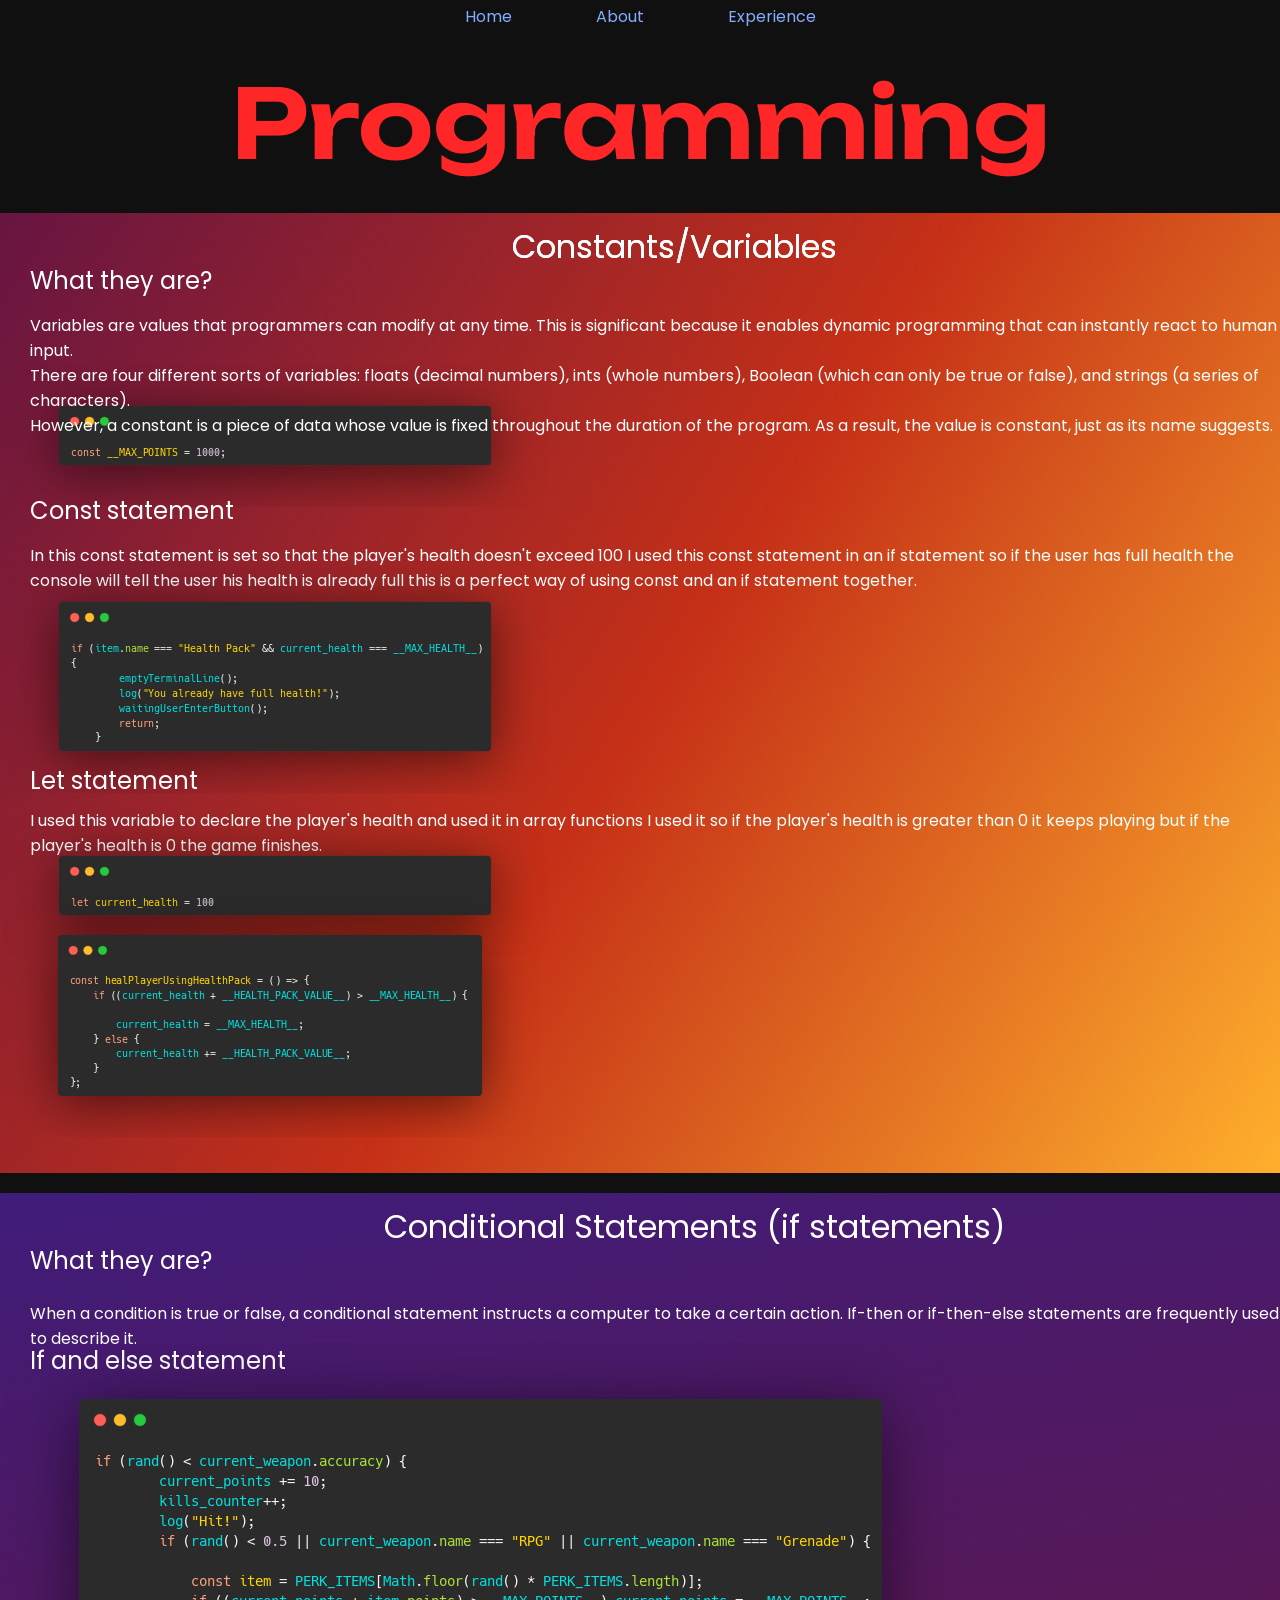
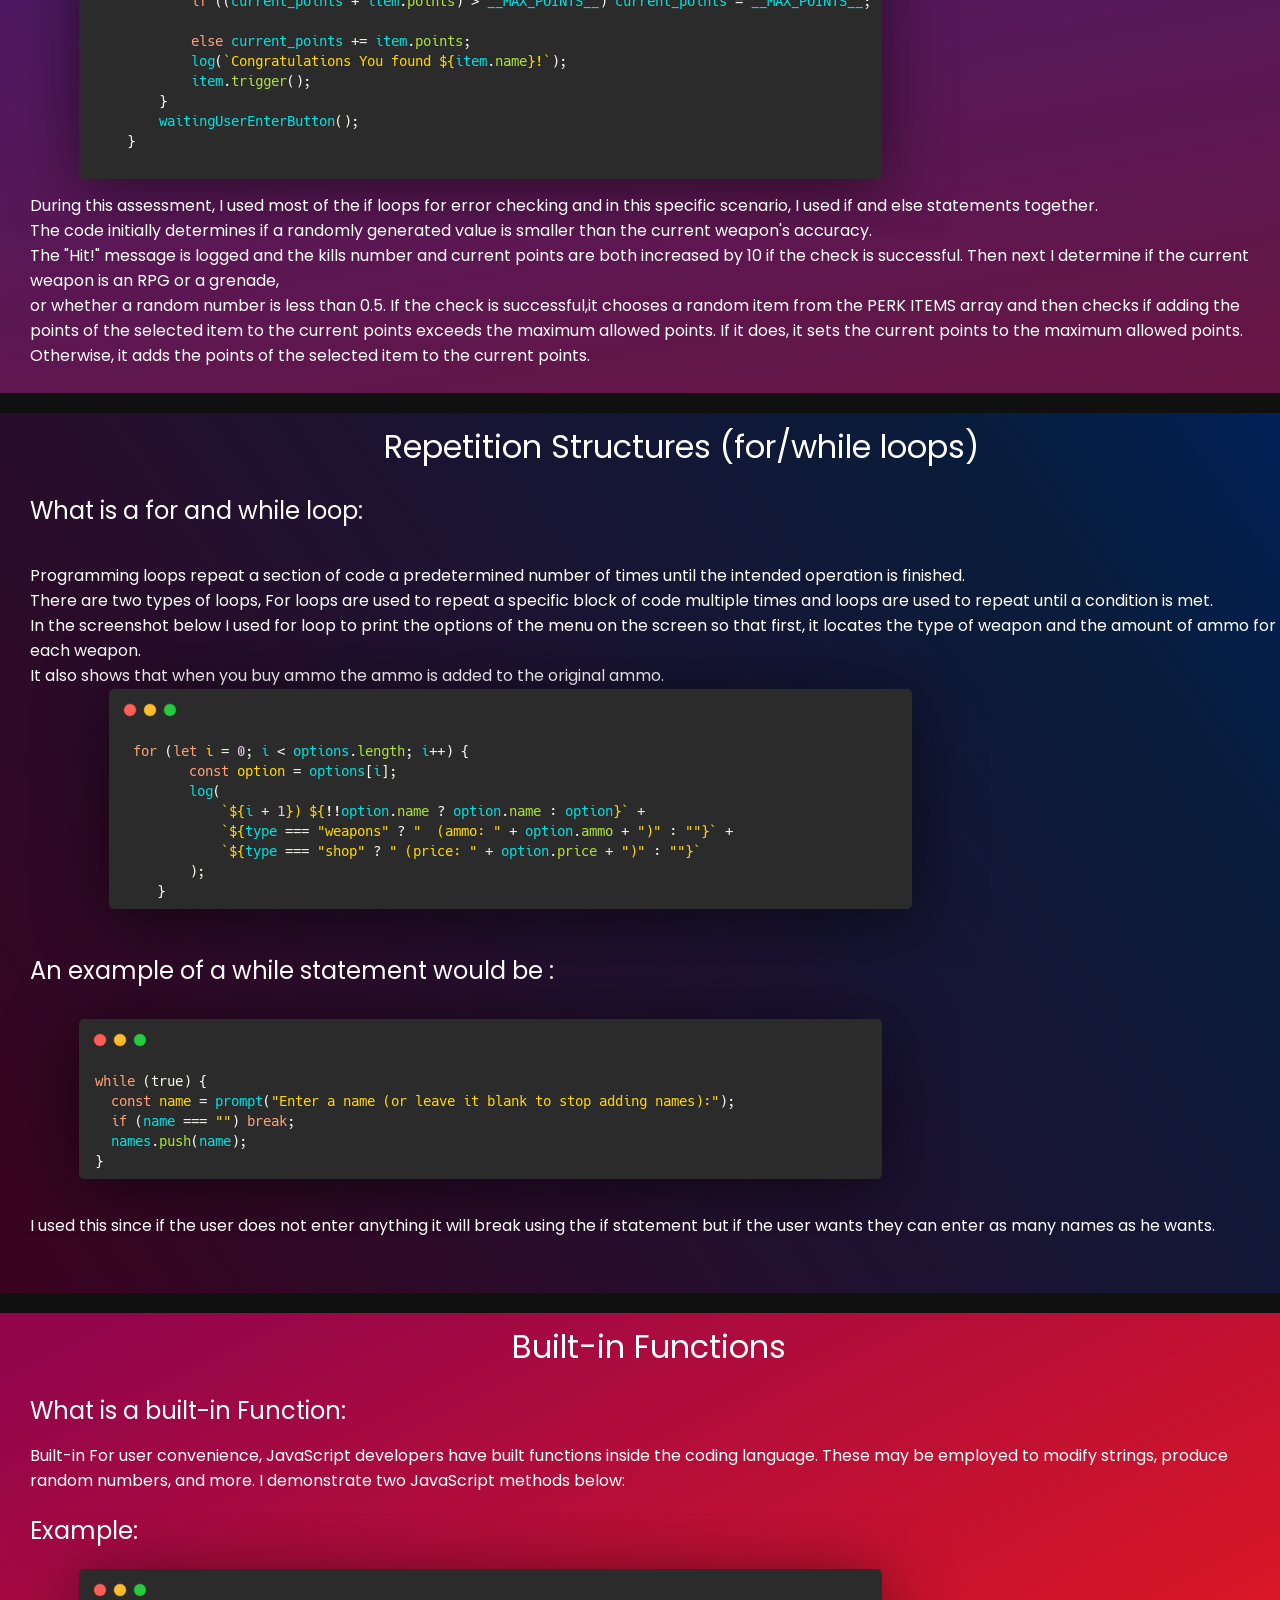
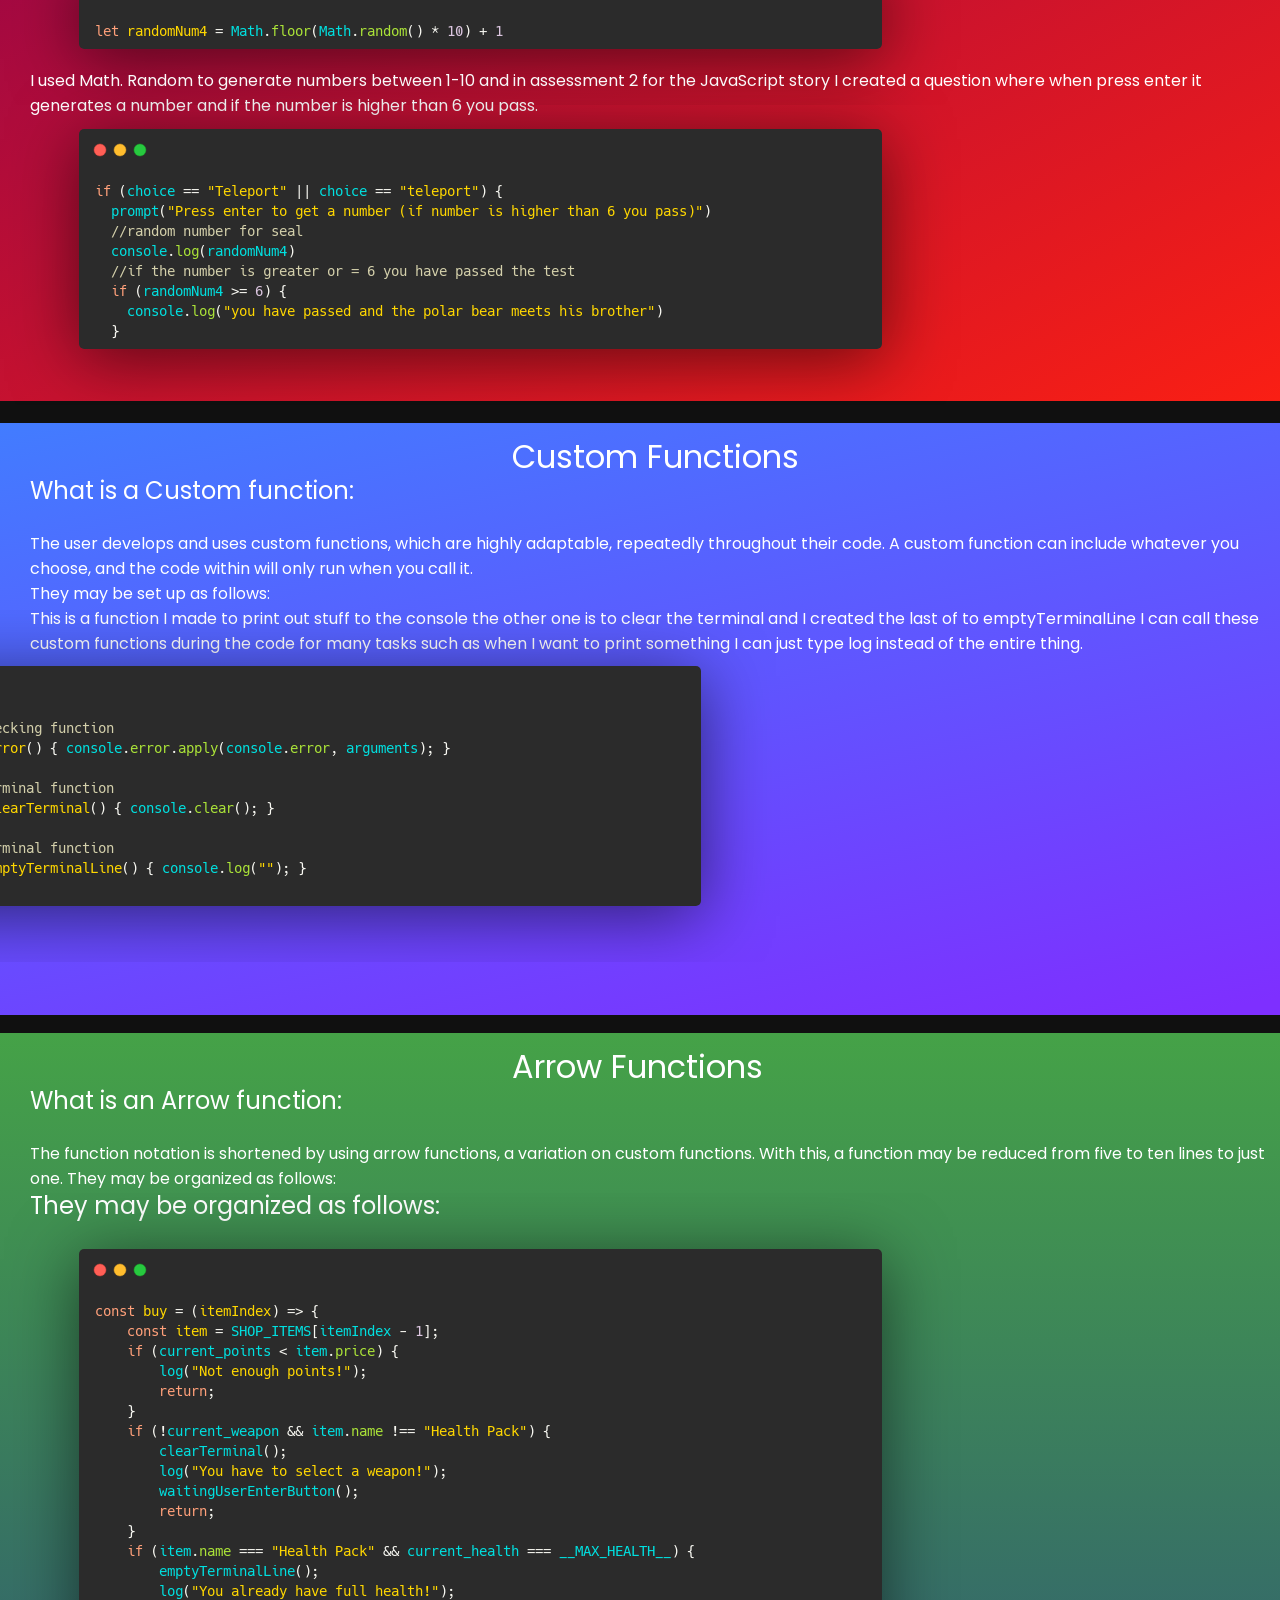
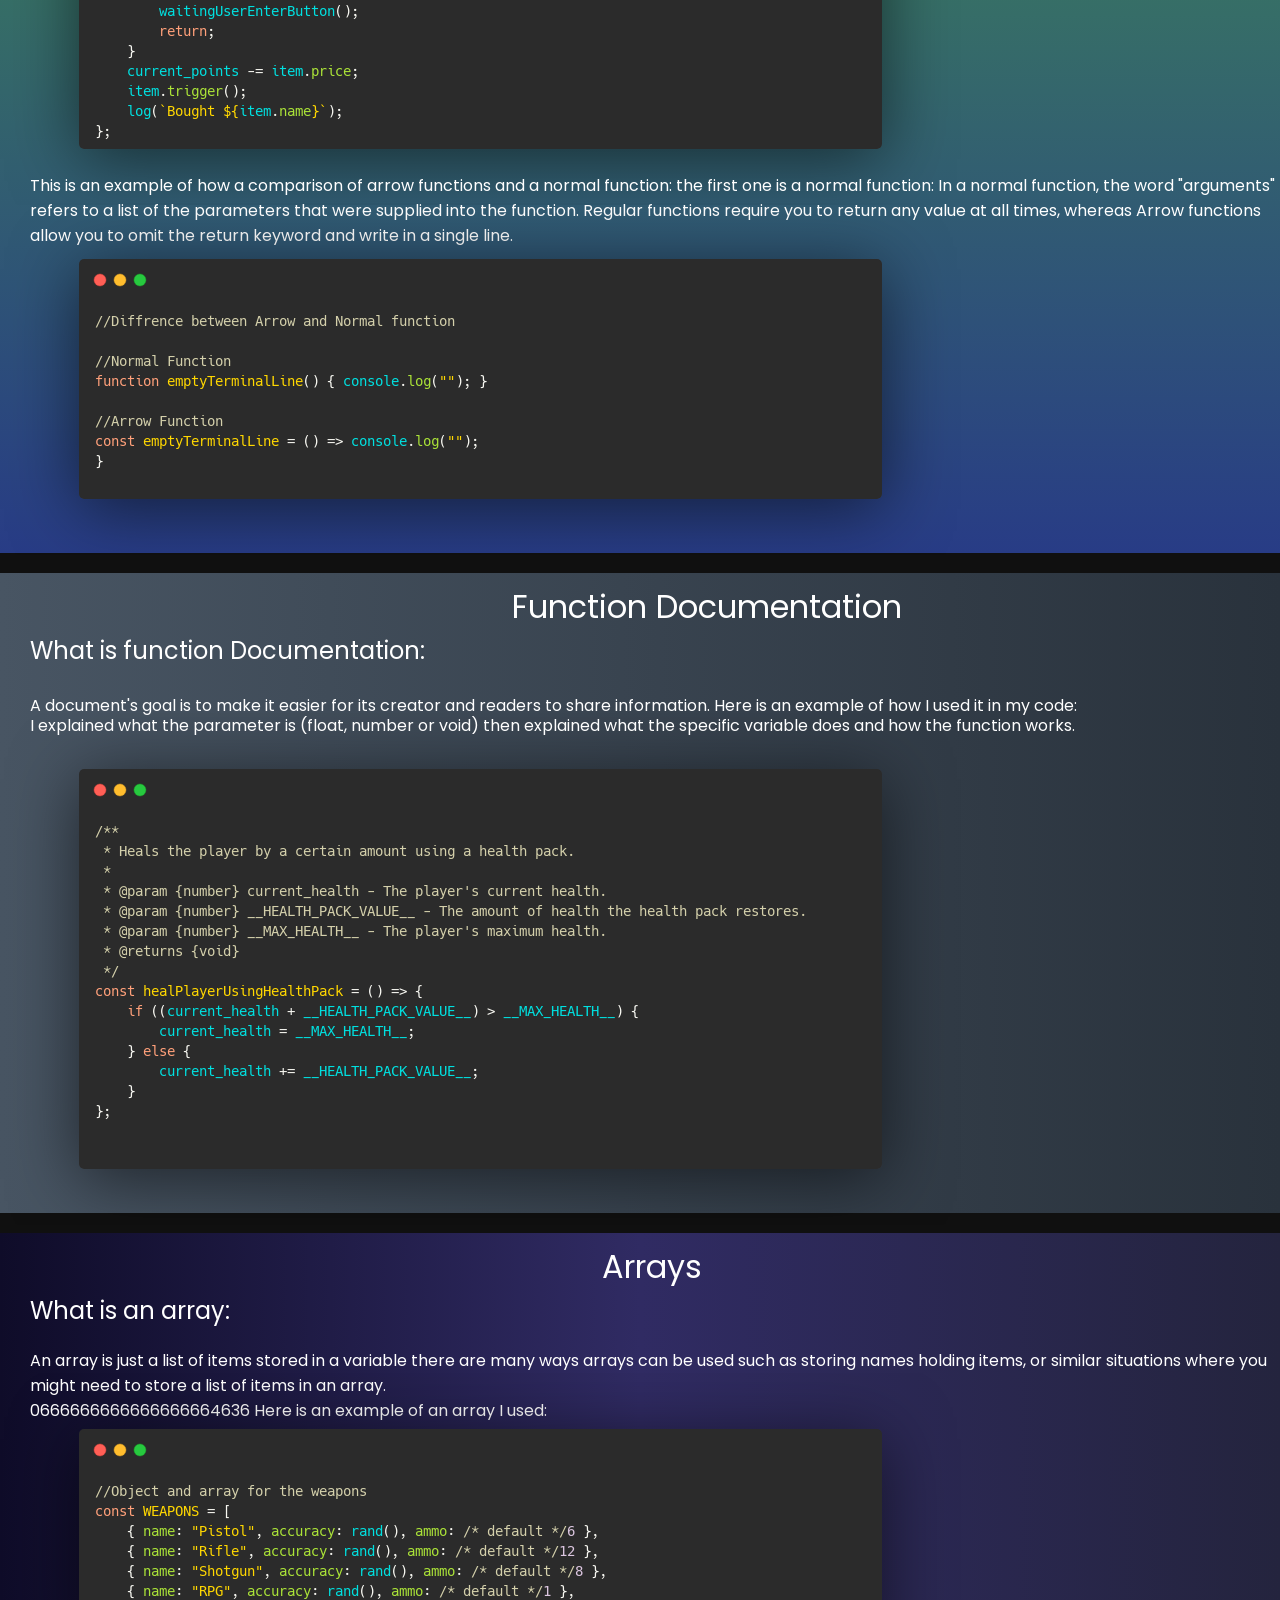
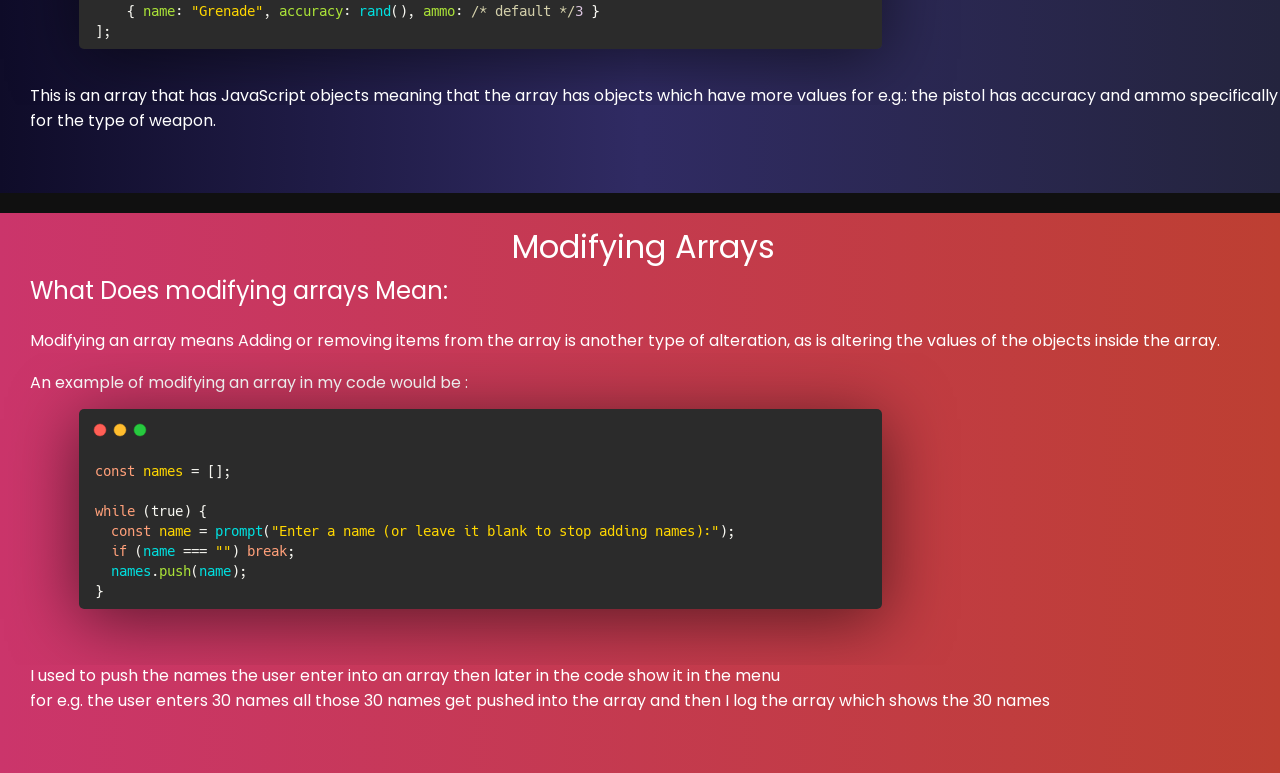
<file: programming.html>
<!DOCTYPE html>
<html lang="en">
  <head>
    <meta charset="UTF-8" />
    <meta http-equiv="X-UA-Compatible" content="IE=edge" />
    <meta name="viewport" content="width=device-width, initial-scale=1.0" />
    <link rel="stylesheet" href="style.css" />
    <script src="https://cdnjs.cloudflare.com/ajax/libs/gsap/3.8.0/gsap.min.js"></script>
    <script src="script.js"></script>
     <link href="https://fonts.googleapis.com/css2?family=Poppins:wght@300&family=Unbounded&display=swap" rel="stylesheet">
  </head>
 


 <section class="hero-section">
    <a href ="index.html" > <button class="call-to-action-btn">Home</button> </a> 
       <a href ="skills.html" ><button class="call-to-action-btn">About </button></a>
      <a href ="nonprogramming.html" > <button class="call-to-action-btn">Experience</button></a>
    </section>

  <!--Header -->

  <body class="programming"> 
   <h1 class = "Programmingheader">Programming</h1>
    <div class = "imgbackground"> 
<!--section 1  -->
<h1 class = "Titles">Constants/Variables </h1>
     </div>

     
     <img src = "assest/carbon (1).svg" class = "const">
<h1 class = "Titles">Constants/Variables </h1>
      <h2 class = "subtitles">What they are? </h2>
      <p class = "paragraph">Variables are values that programmers can modify at any time. This is significant because it enables dynamic programming that can instantly react to human input.<br> There are four different sorts of variables: floats (decimal numbers), ints (whole numbers), Boolean (which can only be true or false), and strings (a series of characters). <br>However, a constant is a piece of data whose value is fixed throughout the duration of the program. As a result, the value is constant, just as its name suggests.</p>
      
    <h2 class = "subtitles1">Const statement</h2>
      <p class = "paragraph1">In this const statement is set so that the player's health doesn't exceed 100

I used this const statement in an if statement so if the user has full health the console will tell the user his health is already full this is a perfect way of using const and an if statement together.</p>
      <img src = "assest/carbon (2).svg" class = "const2">
<h2 class = "subtitles2">Let statement</h2>

<p class = "paragraph2">I used this variable to declare the player's health and used it in array functions I used it so if the player's health is greater than 0 it keeps playing but if the player's health is 0 the game finishes.</p>
      <img src ="assest/carbon (3).svg" class ="const3">
      <img src ="assest/carbon (4).svg" class ="const4">
     </div>

    <div class = "imgbackground1">
          <!--section 2  -->

    <h1 class = "Titles1">Conditional Statements (if statements) </h1>
      <h2 class = "subtitles3">What they are? </h2>
      <p class = "paragraph3">When a condition is true or false, a conditional statement instructs a computer to take a certain action. If-then or if-then-else statements are frequently used to describe it.</p>
      <h2 class = "subtitles4">If and else statement</h2>
    
      <img src = "assest/carbon (5).svg" class = "const5">
        <p class = "paragraph4">During this assessment, I used most of the if loops for error checking and in this specific scenario, I used if and else statements together.<br> The code initially determines if a randomly generated value is smaller than the current weapon's accuracy.<br> The "Hit!" message is logged and the kills number and current points are both increased by 10 if the check is successful. Then next I determine if the current weapon is an RPG or a grenade, <br>or whether a random number is less than 0.5. If the check is successful,it chooses a random item from the PERK ITEMS array and then checks if adding the points of the selected item to the current points exceeds the maximum allowed points. If it does, it sets the current points to the maximum allowed points. Otherwise, it adds the points of the selected item to the current points.
    </div>

    <div class = "imgbackground2">
      
          <!--section 3  -->

      <h1 class = "Titles1">Repetition Structures (for/while loops)</h1>
          <h2 class = "subtitles5">What is a for and while loop:</h2>
      <p class = "paragraph5">Programming loops repeat a section of code a predetermined number of times until the intended operation is finished.
<br>
There are two types of loops, For loops are used to repeat a specific block of code multiple times and loops are used to repeat until a condition is met. <br>In the screenshot below I used for loop to print the options of the menu on the screen so that first, it locates the type of weapon and the amount of ammo for each weapon. <br> It also shows that when you buy ammo the ammo is added to the original ammo.
        <img src ="assest/carbon (6).svg" class = "const6">
        <h2 class = "subtitles6">An example of a while statement would be :</h2>
        <img src ="assest/carbon (7).svg" class = "const7">
        <p class = "paragraph6">I used this since if the user does not enter anything it will break using the if statement but if the user wants they can enter as many names as he wants.</p>
    </div>
    <div class = "imgbackground3">

 <!--section 4  -->
      
      <h1 class = "Titles">Built-in Functions</h1>
      <h2 class = "subtitles5">What is a built-in Function:</h2>
      <p class = "paragraph7">Built-in For user convenience, JavaScript developers have built functions inside the coding language. These may be employed to modify strings, produce random numbers, and more. I demonstrate two JavaScript methods below:</p>
      
      <img src = "assest/carbon (8).svg" class = "const8">
      
      <h2 class ="subtitles7">Example:</h2>
      
      <p class = "paragraph8">I used Math. Random to generate numbers between 1-10 and in assessment 2 for the JavaScript story I created a question where when press enter it generates a number and if the number is higher than 6 you pass.</p>
      <img src = "assest/carbon (9).svg" class = "const9">
    </div>

<div class = "imgbackground4">

 <!--section 5  -->
  
 <h1 class = "Titles">Custom Functions</h1>
<h2 class ="subtitles9">What is a Custom function: </h2>
    <p class = "paragraph3">The user develops and uses custom functions, which are highly adaptable, repeatedly throughout their code. A custom function can include whatever you choose, and the code within will only run when you call it. <br> They may be set up as follows: <br>
This is a function I made to print out stuff to the console the other one is to clear the terminal and I created the last of to emptyTerminalLine I can call these custom functions during the code for many tasks such as when I want to print something I can just type log instead of the entire thing.</p>
          <img src = "assest/carbon (10).svg" class = "const10">
   
</div>
<div class = "imgbackground5">

 <!--section 6  -->
  
   <h1 class = "Titles">Arrow Functions</h1>
 <h2 class ="subtitles9">What is an Arrow function: </h2>
  <p class = "paragraph3">The function notation is shortened by using arrow functions, a variation on custom functions. With this, a function may be reduced from five to ten lines to just one. They may be organized as follows:
  </p>
  <h2 class = "subtitles10">They may be organized as follows:</h2>
  <img src ="assest/carbon (11).svg" class = "const11">
  <p class = "paragraph9">This is an example of how a comparison of arrow functions and a normal function:

the first one is a normal function: 

In a normal function, the word "arguments" refers to a list of the parameters that were supplied into the function. Regular functions require you to return any value at all times, whereas Arrow functions allow you to omit the return keyword and write in a single line.</p>
    <img src ="assest/carbon (12).svg" class = "const12">

</div>

    <div class = "imgbackground6">

 <!--section 7-->

      <h1 class = "Titles">Function Documentation</h1>
      <h2 class = "subtitles11">What is function Documentation:</h2>
      <p class = "paragraph10">A document's goal is to make it easier for its creator and readers to share information. Here is an example of how I used it in my code:</p>
<img src ="assest/carbon (13).svg" class ="const13">
      
<p class = "paragraph11">I explained what the parameter is (float, number or void) then explained what the specific variable does and how the function works.</p>
    </div>

    <div class = "imgbackground7">

 <!--section 7  -->


      <h1 class = "Titles4">Arrays</h1>
      <h2 class = "subtitles11">What is an array:</h2>
      <p class = "paragraph12">An array is just a list of items stored in a variable there are many ways arrays can be used such as storing names holding items, or similar situations where you might need to store a list of items in an array.<br>0666666666666666664636 Here is an example of an array I used: </p>
<img src ="assest/carbon (14).svg" class ="const13">
      
<p class = "paragraph13">This is an array that has JavaScript objects meaning that the array has objects which have more values for e.g.: the pistol has accuracy and ammo specifically for the type of weapon.</p>
    </div>

     <div class = "imgbackground8">
        <!--section 9  -->

      <h1 class = "Titles">Modifying Arrays</h1>
      <h2 class = "subtitles11">What Does modifying arrays Mean:</h2>
      <p class = "paragraph12">Modifying an array means Adding or removing items from the array is another type of alteration, as is altering the values of the objects inside the array. </p>
       <br>
       <p class = "paragraph14">An example of modifying an array in my code would be :</p>
<img src ="assest/carbon (15).svg" class ="const13">
      
<p class = "paragraph13">I used to push the names the user enter into an  array then later in the code show it in the menu <br>for e.g. the user enters 30 names all those 30 names get pushed into the array and then I log the array which shows the 30 names </p>
    </div>

      
<!-- <div class="backgroundbox2">
      <h2 class="Hello">Hello</h2>
    </div>  -->
   
  </body>
</html>
</file>
<file: style.css>
@import url("https://fonts.googleapis.com/css2?family=Poppins:ital,wght@0,100;0,200;0,300;0,400;0,500;0,600;0,700;0,800;0,900;1,100;1,200;1,300;1,400;1,500;1,600;1,700;1,800;1,900&display=swap");

* {
  box-sizing: border-box;
  margin: 0;
  padding: 0;
  font-family: "Poppins", Arial;
}

.img1 {
  width: 100%;
  height: 100%;
  position: absolute;
  z-index: -1;
}

body {
  background-color: rgb(16, 16, 16);
  font-size: 1rem;
  color:white;
}

ul {
  list-style: none;
}

.logo {
  font-size: 1.5rem;
  font-family: "Poppins";
  text-transform: capitalize;
  color: white;
}

.logo:hover {
  color: #86acff;
  cursor: pointer;
  transition: all 0.2s ease-in-out;
}

.home {
  display: flex;
  justify-content: space-between;
  padding: 20px;
}

.menu-div {
  cursor: pointer;
  transition: all 0.2s ease-in-out;
}

.menu-div:hover {
  color: #86acff;
  transition: all 0.2s ease-in-out;
}

/* Menu Stuff */

.menu {
  opacity: 0.3;
  width: 100%;
  height: 100vh;
  display: flex;
  flex-direction: row;
  justify-content: space-between;
  padding: 0px 50px;
  position: fixed;
  top: -100%;
  align-items: center;
  background-color: rgb(39, 39, 39);
}

.nav {
  opacity: 0;
  margin-bottom: -20px;
}

.nav-link {
  color: white;
  text-decoration: none;
  font-size: 3rem;
  transition: all 0.2s ease-in-out;
}

.nav-link:hover {
  color: gray;
  transition: all 0.2s ease-in-out;
}

.backgroundimg {
  position: absolute;
  top: 0;
  left: 0;
  width: 100%;
  height: 100%;
  z-index: -1;
}

.background {
  position: absolute;
  font-size: 15rem;
  font-weight: 600;
  color: rgba(235, 235, 235, 0.04);
  user-select: none;
  z-index: 1;
}

.small-number {
  font-size: 1.2rem;
}

.exit {
  cursor: pointer;
  position: absolute;
  right: 40px;
  top: 40px;
}

.title {
  font-size: 2rem;
  color: rgb(170, 151, 126);
}

.right {
  padding-right: 100px;
}

.information {
  margin-bottom: 24px;
}

.menu-container {
  z-index: 3;
}


.basicnav {
background-color: rgb(16, 16, 16);
  padding: 20px;
  text-align: center;
  box-shadow: 0 5px 20px rgba(0, 0, 0, 0.4);
  text-decoration: none;
  
}

.basicnav .basicul .basicil{
  display: inline-block;
  list-style: none;
  font-size: 1rem;
  padding: 0 10px;
  margin: 0 20px;
  cursor: pointer;
  position: relative;
  text-decoration: none;
  color:white;
}
.basicnav .basicul .basicil:after {
  content: "";
  width: 0;
  height: 1px;
  background: #ffcc00;
  position: absolute;
  left: 0;
  bottom: -10px;
  transition: 0.5s;
}
.basicnav .basicul .basicil:hover::after {
  width:100%;
}

.social-medias > a {
  color: white;
  text-decoration: none;
  text-transform: uppercase;
  font-size: 0.9rem;
  letter-spacing: 1px;
}

.header1 {
  padding-top: 30px;
  text-align: center;
  font-size: 80px;
  letter-spacing: -0.015em;
  font-family: -apple-system, BlinkMacSystemFont, sans-serif;
  color: #94a89a;
}

.header1:hover {
  color: burlywood;
  transition: all 0.2s ease-in-out;
}
.mainheader {
  font-size: 4.5rem;
  padding-top: 2rem;
  word-spacing: 1px;
  letter-spacing: 1px;
 font-family: "lora";
  color: #ebe3e4;
}

.section {
  padding: 100px;
  font-family: "lora";
  color: #ebe3e4;
  
}

.miniheader {
  word-spacing: 1px;
  letter-spacing: 1px;
  font-size: 4.5rem;
  font-family: "lora";
  color: #ebe3e4;
}

.arnavpal {
  word-spacing: 1px;
  letter-spacing: 1px;
  font-size: 4.5rem;
  font-family: "lora";
  color: #ebe3e4;
}

.actualname {
  word-spacing: 1px;
  letter-spacing: 1px;
  font-size: 4.5rem;
  font-family: "lora";
  color: #ebe3e4;
}
.non-programming {
  background-color: rgb(16, 16, 16);
  font-family: "poppins";
  color: #ebe3e4;
  margin-top: 1em;
}

.backgroundbox1 {
  display: flex;
  box-sizing: border-box;
  width: 60rem;
  border: 15px;
  padding: 50px;
  margin: 20px 15rem;
  height: 40rem;
  border-radius: 10px;
  background-image: linear-gradient(235deg, #002156, #091c3b 14%, #3b0320);
  font-family: -apple-system, BlinkMacSystemFont, sans-serif;
  border-color: white;
}
.backgroundbox2 {
  display: flex;
  box-sizing: border-box;
  width: 60rem;
  border: 15px;
  padding: 50px;
  margin: 20px 15rem;
  height: 40rem;
  border-radius: 10px;
  background-image: linear-gradient(122deg, #671542, #c53017 51%, #ffaf2d);
  font-family: -apple-system, BlinkMacSystemFont, sans-serif;
}


.hardware {
  color: rgb(0, 0, 0);
  font-size: 1rem;
}

.programming {
  color:white;
  background-color: rgb(16, 16, 16);
  font-family: "Poppins";
}

hr {
  background-color: linear-gradient(45deg, #ffc600, #e8482e 50%, #9c209d);
  display: block;
  width: 40rem;
  height: 10px;
  border-radius: 1rem;
}

.content_inner {
  width: 95%;
  margin: 40px 40px 30px 40px;
  padding: 100px;
  
}

.copy {
  background: black;
  border: 1px solid #2e2e27;
  border-radius: 35px;
}

.h2{
  font-family: Unbounded;
  color:#fe2627;
  text-decoration: none;
  font-weight: 600;
  font-size: 3em;
  text-transform: capitalize;

}
.h1 {
  font-family: Unbounded;
  color:#fe2627;
  text-decoration: none;
  font-weight: 600;
  text-align: center;
  font-size: 4em;
  padding: 0 0 20px 0;
  text-transform: capitalize;
}

.hello{
  font-family: "Lora";
  font-size: 4em;
  padding: 0 0 20px 0;
}

.noprogrammingparagraph{
  font-size: 1em;
  letter-spacing: 0.1px;
  line-height: 30px;
  padding: 0 0 40px 0;
  font-family: "poppins";
  text-align: justify;
}

.noprogrammingparagraphQ1{
  font-size: 1em;
  letter-spacing: 0.1px;
  line-height: 30px;
  padding: 0 0 40px 0;
  font-family: "poppins";
  text-align: justify;
  color:#86acff;
}

.noprogrammingparagraphQ1{
  padding-bottom: 10px;
}

.fixed_footer {
  width: 100%;
  height: 350px;
  background: #f9f7f0;
  position: fixed;
  left: 0;
  bottom: 0;
  z-index: -100;
}

.nav {
  display: flex;
  justify-content: space-between;
}

.col li:first-child {
  font-weight: bolder;
}

h2 {
  font-family: "poppins";
  font-weight: normal;
  font-size: 2rem;
}

.learnmore{
  display: flex;
  text-decoration: none;
  color:#2997ff;
  margin-left:6px;
  margin-top:1rem;
  fill:#2997ff;
}

.learnmore:hover{
  text-decoration: underline;
}

.Headerh1{
  font-weight:normal;
  Font-size:3rem;
}

.Headerh2{
  font-weight:normal;
  font-size:1.5rem;
  
}

 .hero-section {
  display: flex;
  align-items: center;
  justify-content: center;
  height: 100%;
  text-decoration: none;
  color:#86acff;
}

.call-to-action-btn {
  padding: 2px 40px;
  background-color: transparent;
  font-weight: 400;
  font-size: 1rem;
  font-family: "Poppins";
  cursor: pointer;
  transition: all 0.2s;
  border-color: transparent;
  color:#86acff;
}

.call-to-action-btn:hover {
  color: white;
  background-color: black;
  transition: all 0.2s;
}

.focus {
  color: white;
  background-color: black;
  transition: all 0.2s;
}

.const{
  text-align: center;
  margin-top:4%;
  display: flex;
  width:700px;
  height:auto;
  position: absolute;
  padding-top:100px;
  padding-right:150px
}

.const2{
  padding-top:296px;
  padding-right:150px;
  text-align: center;
  margin-top:4%;
  display: flex;
  width:700px;
  height:auto;
  position: absolute;
}

.const3{
  padding-top:550px;
  padding-right:150px;
  text-align: center;
  margin-top:4%;
  display: flex;
  width:700px;
  height:auto;
  position: absolute;

}
.const4{
  padding-top:630px;
  padding-right:160px;
  text-align: center;
  margin-top:4%;
  display: flex;
  width:700px;
  height:auto;
  position: absolute;
}

.const5{
  padding-top:150px;
  padding-right:160px;
  display: flex;
  width:auto;
  height:auto;
  position: absolute;
}

.const6{
  top:220px;
  display: flex;
  width:auto;
  height:auto;
  position: absolute;
}

.const7{
  padding-top:550px;
  padding-bottom:60px;
  display: flex;
  width:auto;
  height:auto;
  position: absolute;
}

.const8{
  padding-top:200px;
  display: flex;
  width:auto;
  height:auto;
  position: absolute;
}
.const9{
  padding-top:360px;
  display: flex;
  width:auto;
  height:auto;
  position: absolute;
}
.const10{
  padding-top:187px;
  right:500px;
  display: flex;
  width:auto;
  height:auto;
  position: absolute;
}

.const11{
  padding-top:160px;
  display: flex;
  width:auto;
  height:auto;
  position: absolute;
}

.const12{
  padding-top:770px;
  display: flex;
  width:auto;
  height:auto;
  position: absolute;
}
.const13{
  padding-top:140px;
  display: flex;
  width:auto;
  height:auto;
  position: absolute;
}

.imgbackground{
  box-sizing: border-box;
  border: 15px;
  height: 60rem;
  width:100%;
  display: flex;
  background-color: black;
  position: absolute;
  background-image: linear-gradient(122deg, #671542, #c53017 51%, #ffaf2d);
}

.imgbackground1{
  box-sizing: border-box;
  border: 15px;
  height: 50rem;
  margin-top:980px;
  width:100%;
  display: flex;
  background-color: black;
  position: absolute;
  background-image: linear-gradient(170deg,#28209B -60%,#671542);;
}

.imgbackground2{
  box-sizing: border-box;
  border: 15px;
  height: 55rem;
  margin-top:1800px;
  width:100%;
  display: flex;
  background-color: black;
  position: absolute;
  background-image: linear-gradient(235deg,#002156,#091C3B 18%,#3B0320);
}

.imgbackground3{
  box-sizing: border-box;
  margin-top:2700px;
  border: 15px;
  height: 43rem;
  width:100%;
  display: flex;
  background-color: black;
  position: absolute;
  background-image: linear-gradient(153deg,#93054B 5%,#FF2011 105%);
}

.imgbackground4{
  box-sizing: border-box;
  margin-top:3410px;
  border: 15px;
  height: 37rem;
  width:100%;
  display: flex;
  background-color: black;
  position: absolute;
  background-image: linear-gradient(168deg,#427CFF,#7E2FFF 98%);
}

.imgbackground5{
  box-sizing: border-box;
  margin-top:4020px;
  border: 15px;
  height: 70rem;
  width:100%;
  display: flex;
  background-color: black;
  position: absolute;
  background-image:  linear-gradient(to top, #283c86, #45a247)
}
.imgbackground6{
  box-sizing: border-box;
  margin-top:5160px;
  border: 15px;
  height: 40rem;
  width:100%;
  display: flex;
  background-color: black;
  position: absolute;
  background-image:  linear-gradient(to right, #485563, #29323c);
}
.imgbackground7{
  box-sizing: border-box;
  margin-top:5820px;
  border: 15px;
  height: 35rem;
  width:100%;
  display: flex;
  background-color: black;
  position: absolute;
  background-image:  linear-gradient(to right, #0f0c29, #302b63, #24243e);
}
.imgbackground8{
  box-sizing: border-box;
  margin-top:6400px;
  border: 15px;
  height: 35rem;
  width:100%;
  display: flex;
  background-color: black;
  position: absolute;
  background-image:  linear-gradient(to right, #cb356b, #bd3f32);;
}

.Titles{
  position: absolute;
  color:white;
  font-size: 2rem;
  font-weight: normal;
  margin-left:40%;
  padding-top:10px;

}

.subtitles{
  position: absolute;
  padding-top:50px;
   padding-left:30px;
  font-size: 1.5rem;
}

.paragraph{
  position: absolute;
  padding-top:100px;
  padding-left:30px;

}

.subtitles1{
  position: absolute;
  padding-top:280px;
   padding-left:30px;
  font-size: 1.5rem;
}

.paragraph1{
  position: absolute;
  padding-top:330px;
  padding-left:30px;
  
}

.subtitles2{
  position: absolute;
  padding-top:550px;
   padding-left:30px;
  font-size: 1.5rem;
}

.paragraph2{
  position: absolute;
  padding-top:595px;
  padding-left:30px;
  
}

.Titles1{
  position: absolute;
  color:white;
  font-size: 2rem;
  font-weight: normal;
  margin-left:30%;
  padding-top:10px;
}

.subtitles3{
  position: absolute;
  padding-top:50px;
   padding-left:30px;
  font-size: 1.5rem;
}

.paragraph3{
  position: absolute;
  padding-top:108px;
  padding-left:30px;

}
.subtitles4{
  position: absolute;
  padding-top:150px;
   padding-left:30px;
  font-size: 1.5rem;
}

.paragraph4{
  position: absolute;
  padding-top:600px;
  padding-left:30px;

}

.subtitles5{
  position: absolute;
  padding-top:80px;
   padding-left:30px;
  font-size: 1.5rem;
}

.paragraph5{
  position: absolute;
  padding-top:150px;
  padding-left:30px;

}
.subtitles6{
  position: absolute;
  padding-top:540px;
  padding-left:30px;
  font-size: 1.5rem;
}

.paragraph6{
  position: absolute;
  padding-top:800px;
  padding-left:30px;
}
.subtitles7{
  position: absolute;
  padding-top:200px;
  padding-left:30px;
  font-size: 1.5rem;
}

.paragraph7{
  position: absolute;
  padding-top:130px;
  padding-left:30px;
}

.paragraph8{
  position: absolute;
  padding-top:355px;
  padding-left:30px;
}

.subtitles9{
  position: absolute;
  padding-top:50px;
  padding-left:30px;
  font-size: 1.5rem;
}

.subtitles10{
  position:absolute;
  padding-top:155px;
  padding-left:30px;
  font-size: 1.5rem;
}

.paragraph9{
  position:absolute;
  padding-top:740px;
  padding-left:30px;
}

.paragraph10{
  position:absolute;
  padding-top:120px;
  padding-left:30px;
}

.paragraph11{
  position:absolute;
  padding-top:140px;
  padding-left:30px;
}
.paragraph12{
  position:absolute;
  padding-top:115px;
  padding-left:30px;
}

.paragraph13{
  position:absolute;
  padding-top:450px;
  padding-left:30px;
}
.subtitles11{
  position: absolute;
  padding-top:60px;
  padding-left:30px;
  font-size: 1.5rem;
}

.paragraph14{
  position:absolute;
  padding-top:157px;
  padding-left:30px;
}
.nonprogrammingheader{
  font-size:6rem;
  font-family: Unbounded;
  color:#2B65EC;
  text-decoration: none;
  font-weight: 600;
  text-align: center;
  padding:30px;

}

.Programmingheader{
  font-size:6rem;
  font-family: Unbounded;
  color:#fe2627;
  text-decoration: none;
  font-weight: 600;
  text-align: center;
  padding:30px;
}

.Titles4{
  position: absolute;
  color:white;
  font-size: 2rem;
  font-weight: normal;
  margin-left:47%;
  padding-top:10px;
}


.skillsheader{
  text-align: center;
  font-weight: normal;
  font-size:6rem;
  padding-top:20px;
  font-family: Unbounded;
  color:#fe2627
}

.miniskillheader{
  font-weight: normal;
  font-size:2rem;
  padding-top:50px;
  padding-left:60px;
  font-family: Unbounded;
}

.skillsparagraph{
  font-weight: normal;
  font-size:1.4rem;
  padding-top:30px;
  padding-left:60px;
  font-family: Unbounded;
}

.line{
  width:100%;
  position:absolute;
  left:0px;
  top:99%;
  height:1px;
  background-color: #ffffff;
}
</file>
